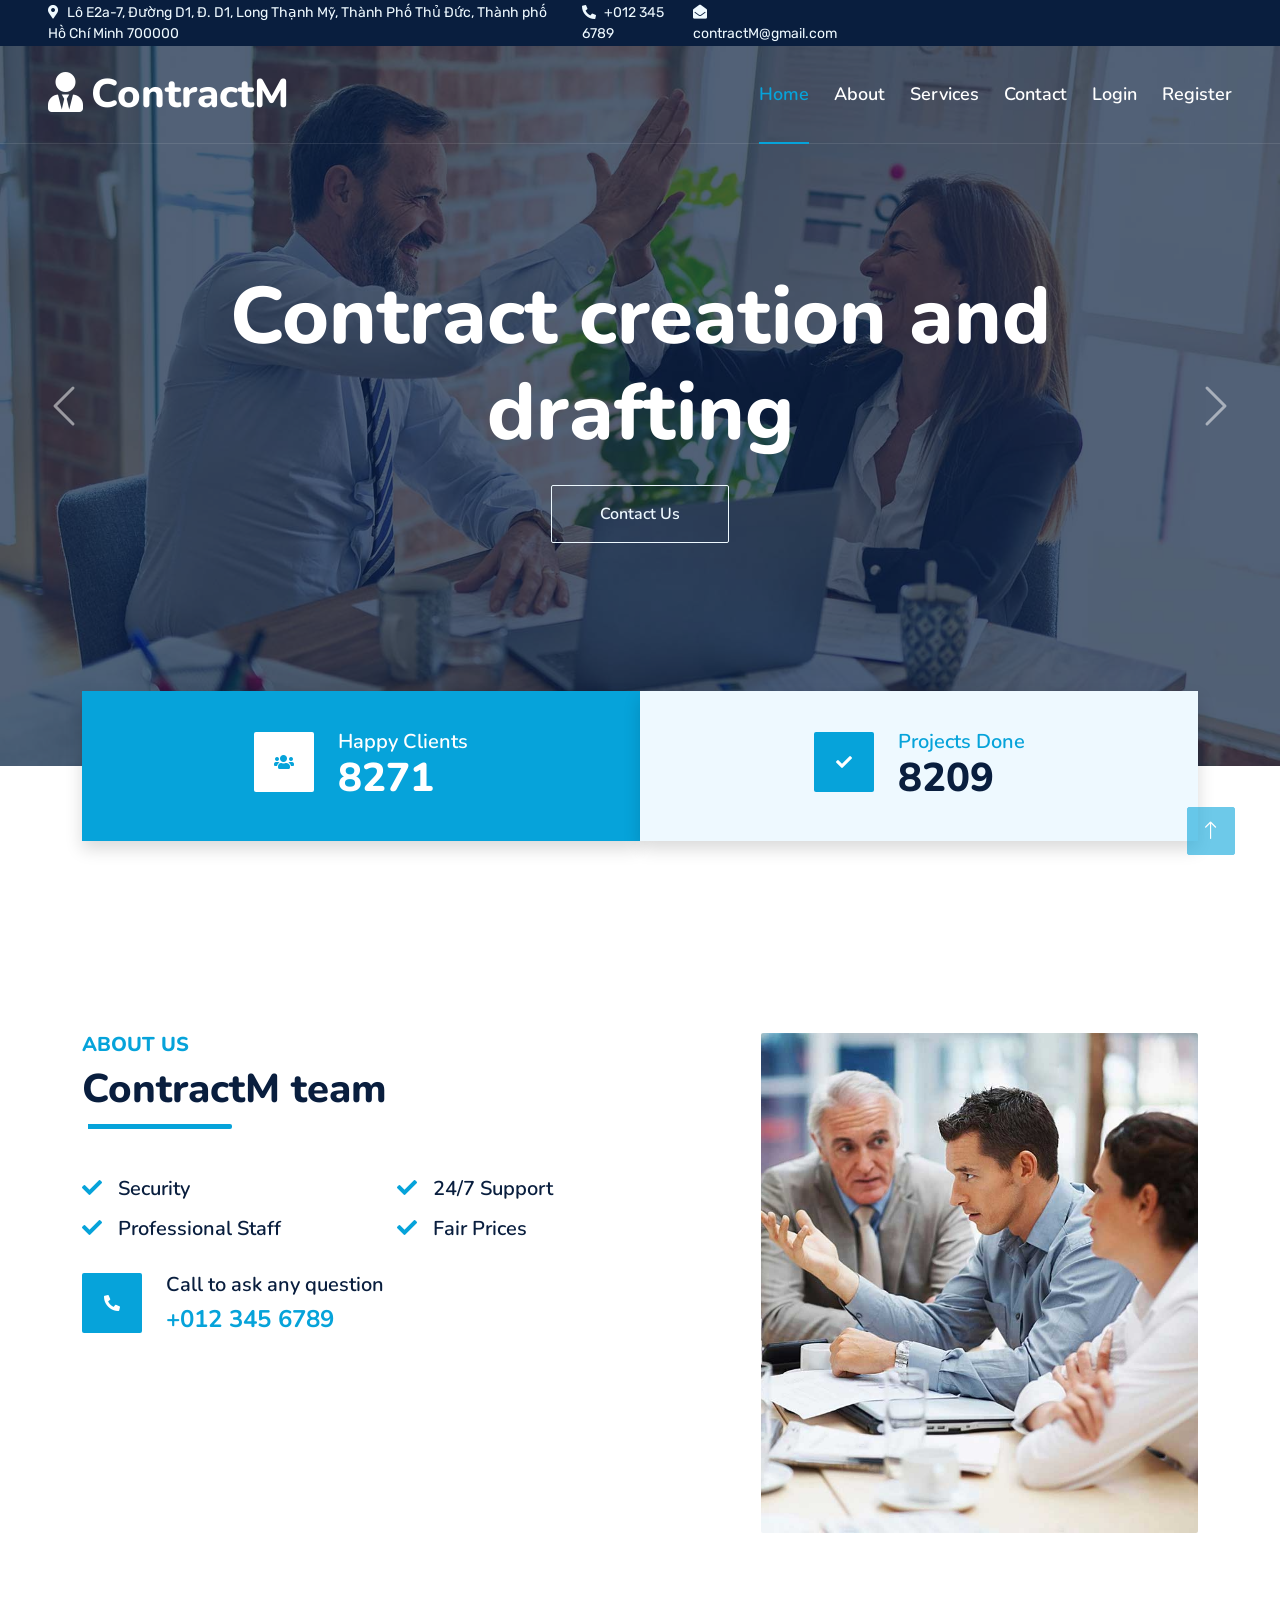
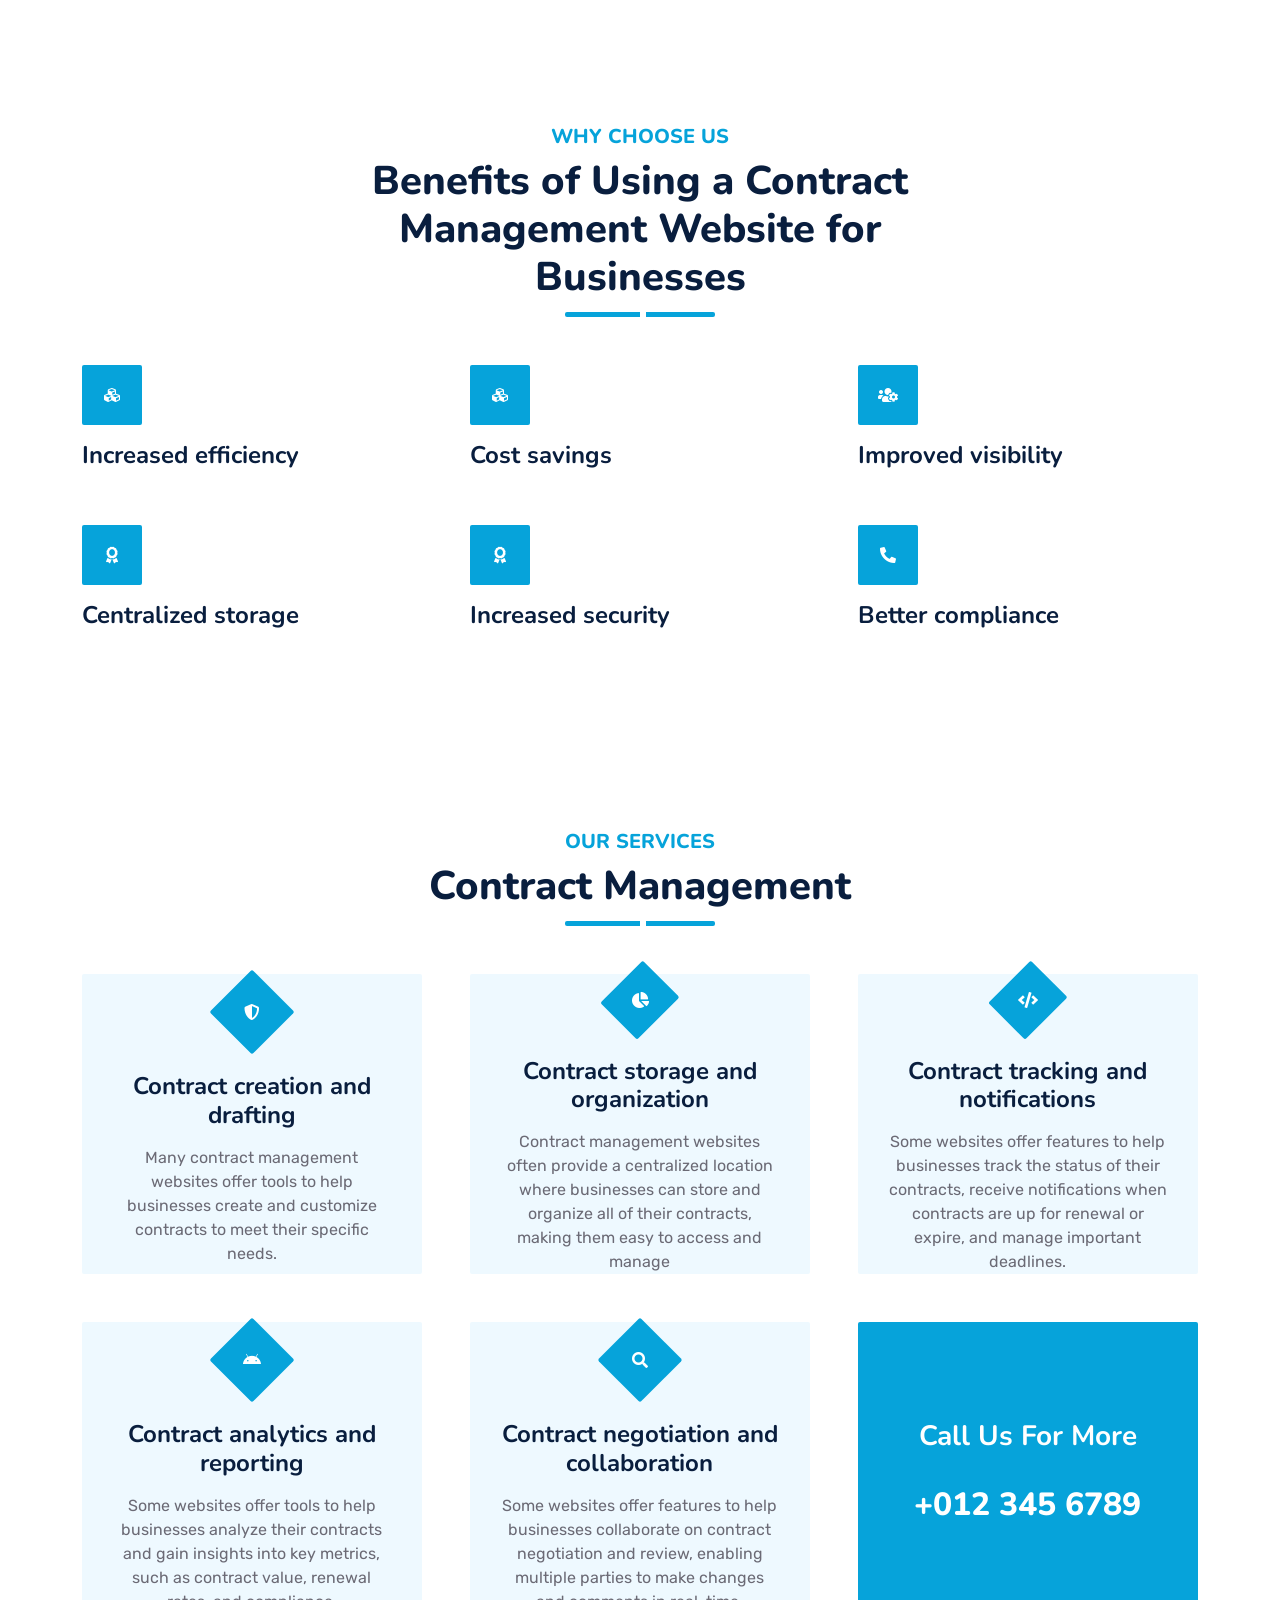
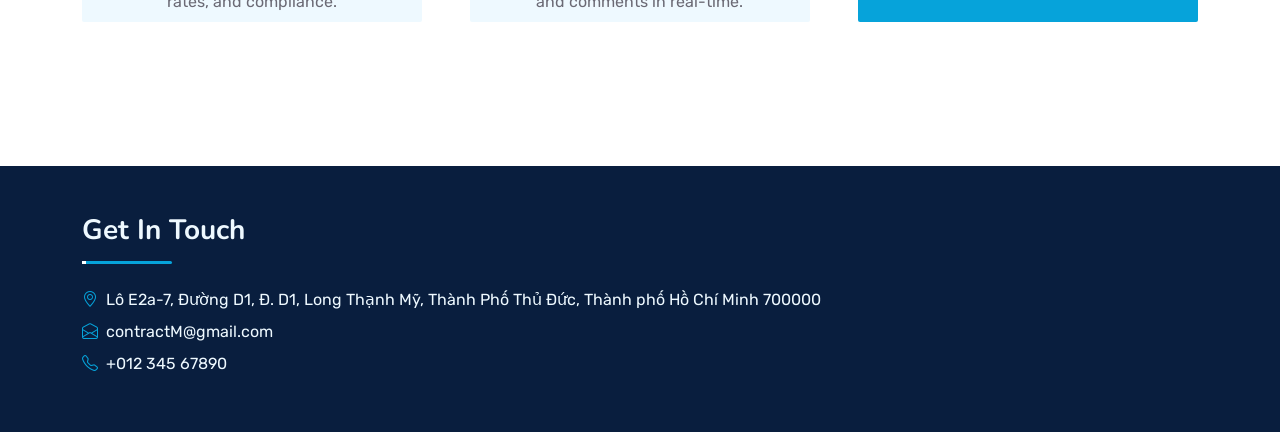
<file: web/landing page/index.html>
<!DOCTYPE html>
<html lang="en">

<head>
    <meta charset="utf-8">
    <title>Startup - Startup Website Template</title>
    <meta content="width=device-width, initial-scale=1.0" name="viewport">
    <meta content="Free HTML Templates" name="keywords">
    <meta content="Free HTML Templates" name="description">

    <!-- Favicon -->
    <link href="img/favicon.ico" rel="icon">

    <!-- Google Web Fonts -->
    <link rel="preconnect" href="https://fonts.googleapis.com">
    <link rel="preconnect" href="https://fonts.gstatic.com" crossorigin>
    <link href="https://fonts.googleapis.com/css2?family=Nunito:wght@400;600;700;800&family=Rubik:wght@400;500;600;700&display=swap" rel="stylesheet">

    <!-- Icon Font Stylesheet -->
    <link href="https://cdnjs.cloudflare.com/ajax/libs/font-awesome/5.10.0/css/all.min.css" rel="stylesheet">
    <link href="https://cdn.jsdelivr.net/npm/bootstrap-icons@1.4.1/font/bootstrap-icons.css" rel="stylesheet">

    <!-- Libraries Stylesheet -->
    <link href="lib/owlcarousel/assets/owl.carousel.min.css" rel="stylesheet">
    <link href="lib/animate/animate.min.css" rel="stylesheet">

    <!-- Customized Bootstrap Stylesheet -->
    <link href="css/bootstrap.min.css" rel="stylesheet">

    <!-- Template Stylesheet -->
    <link href="css/style.css" rel="stylesheet">
</head>

<body>
    <!-- Spinner Start -->
    <div id="spinner" class="show bg-white position-fixed translate-middle w-100 vh-100 top-50 start-50 d-flex align-items-center justify-content-center">
        <div class="spinner"></div>
    </div>
    <!-- Spinner End -->


    <!-- Topbar Start -->
    <div class="container-fluid bg-dark px-5 d-none d-lg-block">
        <div class="row gx-0">
            <div class="col-lg-8 text-center text-lg-start mb-2 mb-lg-0">
                <div class="d-inline-flex align-items-center" style="height: 45px;">
                    <small class="me-3 text-light"><i class="fa fa-map-marker-alt me-2"></i>Lô E2a-7, Đường D1, Đ. D1, Long Thạnh Mỹ, Thành Phố Thủ Đức, Thành phố Hồ Chí Minh 700000</small>
                    <small class="me-3 text-light"><i class="fa fa-phone-alt me-2"></i>+012 345 6789</small>
                    <small class="text-light"><i class="fa fa-envelope-open me-2"></i>contractM@gmail.com</small>
                </div>
            </div>
            
        </div>
    </div>
    <!-- Topbar End -->

 
    <!-- Navbar & Carousel Start -->
    <div class="container-fluid position-relative p-0">
        <nav class="navbar navbar-expand-lg navbar-dark px-5 py-3 py-lg-0">
            <a href="index.html" class="navbar-brand p-0">
                <h1 class="m-0"><i class="fa fa-user-tie me-2"></i>ContractM</h1>
            </a>
            <button class="navbar-toggler" type="button" data-bs-toggle="collapse" data-bs-target="#navbarCollapse">
                <span class="fa fa-bars"></span>
            </button>
            <div class="collapse navbar-collapse" id="navbarCollapse">
                <div class="navbar-nav ms-auto py-0">
                    <a href="index.html" class="nav-item nav-link active">Home</a>
                    <a href="about.html" class="nav-item nav-link">About</a>
                    <a href="service.html" class="nav-item nav-link">Services</a>
                    <a href="contact.html" class="nav-item nav-link">Contact</a>
                    <a href="../LoginIndex.jsp" class="nav-item nav-link">Login</a>
                    <a href="../Registration.jsp" class="nav-item nav-link">Register</a>
                </div>
                
            </div>
        </nav>

        <div id="header-carousel" class="carousel slide carousel-fade" data-bs-ride="carousel">
            <div class="carousel-inner">
                <div class="carousel-item active">
                    <img class="w-100" src="img/carousel-1.jpg" alt="Image">
                    <div class="carousel-caption d-flex flex-column align-items-center justify-content-center">
                        <div class="p-3" style="max-width: 900px;">
                            
                            <h1 class="display-1 text-white mb-md-4 animated zoomIn">Contract creation and drafting</h1>
                            
                            <a href="" class="btn btn-outline-light py-md-3 px-md-5 animated slideInRight">Contact Us</a>
                        </div>
                    </div>
                </div>
                <div class="carousel-item">
                    <img class="w-100" src="img/carousel-2.jpg" alt="Image">
                    <div class="carousel-caption d-flex flex-column align-items-center justify-content-center">
                        <div class="p-3" style="max-width: 900px;">
                            
                            <h1 class="display-1 text-white mb-md-4 animated zoomIn">Contract storage and organization</h1>
                            
                            <a href="" class="btn btn-outline-light py-md-3 px-md-5 animated slideInRight">Contact Us</a>
                        </div>
                    </div>
                </div>
            </div>
            <button class="carousel-control-prev" type="button" data-bs-target="#header-carousel"
                data-bs-slide="prev">
                <span class="carousel-control-prev-icon" aria-hidden="true"></span>
                <span class="visually-hidden">Previous</span>
            </button>
            <button class="carousel-control-next" type="button" data-bs-target="#header-carousel"
                data-bs-slide="next">
                <span class="carousel-control-next-icon" aria-hidden="true"></span>
                <span class="visually-hidden">Next</span>
            </button>
        </div>
    </div>
    <!-- Navbar & Carousel End -->


  


    <!-- Facts Start -->
    <div class="container-fluid facts py-5 pt-lg-0">
        <div class="container py-5 pt-lg-0">
            <div class="row gx-0">
                <div class="col-lg-6 wow zoomIn" data-wow-delay="0.1s">
                    <div class="bg-primary shadow d-flex align-items-center justify-content-center p-4" style="height: 150px;">
                        <div class="bg-white d-flex align-items-center justify-content-center rounded mb-2" style="width: 60px; height: 60px;">
                            <i class="fa fa-users text-primary"></i>
                        </div>
                        <div class="ps-4">
                            <h5 class="text-white mb-0">Happy Clients</h5>
                            <h1 class="text-white mb-0" data-toggle="counter-up">12345</h1>
                        </div>
                    </div>
                </div>
                <div class="col-lg-6 wow zoomIn" data-wow-delay="0.3s">
                    <div class="bg-light shadow d-flex align-items-center justify-content-center p-4" style="height: 150px;">
                        <div class="bg-primary d-flex align-items-center justify-content-center rounded mb-2" style="width: 60px; height: 60px;">
                            <i class="fa fa-check text-white"></i>
                        </div>
                        <div class="ps-4">
                            <h5 class="text-primary mb-0">Projects Done</h5>
                            <h1 class="mb-0" data-toggle="counter-up">12345</h1>
                        </div>
                    </div>
                </div>
               
            </div>
        </div>
    </div>
    <!-- Facts Start -->


    <!-- About Start -->
    <div class="container-fluid py-5 wow fadeInUp" data-wow-delay="0.1s">
        <div class="container py-5">
            <div class="row g-5">
                <div class="col-lg-7">
                    <div class="section-title position-relative pb-3 mb-5">
                        <h5 class="fw-bold text-primary text-uppercase">About Us</h5>
                        <h1 class="mb-0">ContractM team</h1>
                    </div>
                    <div class="row g-0 mb-3">
                        <div class="col-sm-6 wow zoomIn" data-wow-delay="0.2s">
                            <h5 class="mb-3"><i class="fa fa-check text-primary me-3"></i>Security</h5>
                            <h5 class="mb-3"><i class="fa fa-check text-primary me-3"></i>Professional Staff</h5>
                        </div>
                        <div class="col-sm-6 wow zoomIn" data-wow-delay="0.4s">
                            <h5 class="mb-3"><i class="fa fa-check text-primary me-3"></i>24/7 Support</h5>
                            <h5 class="mb-3"><i class="fa fa-check text-primary me-3"></i>Fair Prices</h5>
                        </div>
                    </div>
                    <div class="d-flex align-items-center mb-4 wow fadeIn" data-wow-delay="0.6s">
                        <div class="bg-primary d-flex align-items-center justify-content-center rounded" style="width: 60px; height: 60px;">
                            <i class="fa fa-phone-alt text-white"></i>
                        </div>
                        <div class="ps-4">
                            <h5 class="mb-2">Call to ask any question</h5>
                            <h4 class="text-primary mb-0">+012 345 6789</h4>
                        </div>
                    </div>
                    
                </div>
                <div class="col-lg-5" style="min-height: 500px;">
                    <div class="position-relative h-100">
                        <img class="position-absolute w-100 h-100 rounded wow zoomIn" data-wow-delay="0.9s" src="img/about.jpg" style="object-fit: cover;">
                    </div>
                </div>
            </div>
        </div>
    </div>
    <!-- About End -->


    <!-- Features Start -->
    <div class="container-fluid py-5 wow fadeInUp" data-wow-delay="0.1s">
        <div class="container py-5">
            <div class="section-title text-center position-relative pb-3 mb-5 mx-auto" style="max-width: 600px;">
                <h5 class="fw-bold text-primary text-uppercase">Why Choose Us</h5>
                <h1 class="mb-0">Benefits of Using a Contract Management Website for Businesses</h1>
            </div>
            <div class="row g-5">
                <div class="col-lg-4">
                    <div class="row g-5">
                        <div class="col-12 wow zoomIn" data-wow-delay="0.2s">
                            <div class="bg-primary rounded d-flex align-items-center justify-content-center mb-3" style="width: 60px; height: 60px;">
                                <i class="fa fa-cubes text-white"></i>
                            </div>
                            <h4>Increased efficiency</h4>
                            
                        </div>
                        <div class="col-12 wow zoomIn" data-wow-delay="0.6s">
                            <div class="bg-primary rounded d-flex align-items-center justify-content-center mb-3" style="width: 60px; height: 60px;">
                                <i class="fa fa-award text-white"></i>
                            </div>
                            <h4>Centralized storage</h4>
                            
                        </div>
                                 
                    </div>
                </div>
                 <div class="col-lg-4">
                    <div class="row g-5">
                        <div class="col-12 wow zoomIn" data-wow-delay="0.2s">
                            <div class="bg-primary rounded d-flex align-items-center justify-content-center mb-3" style="width: 60px; height: 60px;">
                                <i class="fa fa-cubes text-white"></i>
                            </div>
                            <h4>Cost savings</h4>
                            
                        </div>
                        
                                  <div class="col-12 wow zoomIn" data-wow-delay="0.6s">
                            <div class="bg-primary rounded d-flex align-items-center justify-content-center mb-3" style="width: 60px; height: 60px;">
                                <i class="fa fa-award text-white"></i>
                            </div>
                            <h4>Increased security</h4>
                            
                        </div>
                    </div>
                </div>
               
                <div class="col-lg-4">
                    <div class="row g-5">
                        <div class="col-12 wow zoomIn" data-wow-delay="0.4s">
                            <div class="bg-primary rounded d-flex align-items-center justify-content-center mb-3" style="width: 60px; height: 60px;">
                                <i class="fa fa-users-cog text-white"></i>
                            </div>
                            <h4>Improved visibility</h4>
                            
                        </div>
                        <div class="col-12 wow zoomIn" data-wow-delay="0.8s">
                            <div class="bg-primary rounded d-flex align-items-center justify-content-center mb-3" style="width: 60px; height: 60px;">
                                <i class="fa fa-phone-alt text-white"></i>
                            </div>
                            <h4>Better compliance</h4>
                            
                        </div>
                       
                    </div>
                </div>
            </div>
        </div>
    </div>
    <!-- Features Start -->


    <!-- Service Start -->
    <div class="container-fluid py-5 wow fadeInUp" data-wow-delay="0.1s">
        <div class="container py-5">
            <div class="section-title text-center position-relative pb-3 mb-5 mx-auto" style="max-width: 600px;">
                <h5 class="fw-bold text-primary text-uppercase">Our Services</h5>
                <h1 class="mb-0">Contract Management</h1>
            </div>
            <div class="row g-5">
                <div class="col-lg-4 col-md-6 wow zoomIn" data-wow-delay="0.3s">
                    <div class="service-item bg-light rounded d-flex flex-column align-items-center justify-content-center text-center">
                        <div class="service-icon">
                            <i class="fa fa-shield-alt text-white"></i>
                        </div>
                        <h4 class="mb-3">Contract creation and drafting</h4>
                        <p class="m-0">Many contract management websites offer tools to help businesses create and customize contracts to meet their specific needs.</p>
                        <a class="btn btn-lg btn-primary rounded" href="">
                            <i class="bi bi-arrow-right"></i>
                        </a>
                    </div>
                </div>
                <div class="col-lg-4 col-md-6 wow zoomIn" data-wow-delay="0.6s">
                    <div class="service-item bg-light rounded d-flex flex-column align-items-center justify-content-center text-center">
                        <div class="service-icon">
                            <i class="fa fa-chart-pie text-white"></i>
                        </div>
                        <h4 class="mb-3">Contract storage and organization</h4>
                        <p class="m-0">Contract management websites often provide a centralized location where businesses can store and organize all of their contracts, making them easy to access and manage</p>
                        <a class="btn btn-lg btn-primary rounded" href="">
                            <i class="bi bi-arrow-right"></i>
                        </a>
                    </div>
                </div>
                <div class="col-lg-4 col-md-6 wow zoomIn" data-wow-delay="0.9s">
                    <div class="service-item bg-light rounded d-flex flex-column align-items-center justify-content-center text-center">
                        <div class="service-icon">
                            <i class="fa fa-code text-white"></i>
                        </div>
                        <h4 class="mb-3">Contract tracking and notifications</h4>
                        <p class="m-0"d>Some websites offer features to help businesses track the status of their contracts, receive notifications when contracts are up for renewal or expire, and manage important deadlines.</p>
                        <a class="btn btn-lg btn-primary rounded" href="">
                            <i class="bi bi-arrow-right"></i>
                        </a>
                    </div>
                </div>
                <div class="col-lg-4 col-md-6 wow zoomIn" data-wow-delay="0.3s">
                    <div class="service-item bg-light rounded d-flex flex-column align-items-center justify-content-center text-center">
                        <div class="service-icon">
                            <i class="fab fa-android text-white"></i>
                        </div>
                        <h4 class="mb-3">Contract analytics and reporting</h4>
                        <p class="m-0">Some websites offer tools to help businesses analyze their contracts and gain insights into key metrics, such as contract value, renewal rates, and compliance.</p>
                        <a class="btn btn-lg btn-primary rounded" href="">
                            <i class="bi bi-arrow-right"></i>
                        </a>
                    </div>
                </div>
                <div class="col-lg-4 col-md-6 wow zoomIn" data-wow-delay="0.6s">
                    <div class="service-item bg-light rounded d-flex flex-column align-items-center justify-content-center text-center">
                        <div class="service-icon">
                            <i class="fa fa-search text-white"></i>
                        </div>
                        <h4 class="mb-3">Contract negotiation and collaboration</h4>
                        <p class="m-0">Some websites offer features to help businesses collaborate on contract negotiation and review, enabling multiple parties to make changes and comments in real-time.</p>
                        <a class="btn btn-lg btn-primary rounded" href="">
                            <i class="bi bi-arrow-right"></i>
                        </a>
                    </div>
                </div>
                <div class="col-lg-4 col-md-6 wow zoomIn" data-wow-delay="0.9s">
                    <div class="position-relative bg-primary rounded h-100 d-flex flex-column align-items-center justify-content-center text-center p-5">
                        <h3 class="text-white mb-3">Call Us For More</h3>
                        <p class="text-white mb-3"></p>
                        <h2 class="text-white mb-0">+012 345 6789</h2>
                    </div>
                </div>
            </div>
        </div>
    </div>
    <!-- Service End -->





    




    



    

    <!-- Footer Start -->
    <div class="container-fluid bg-dark text-light mt-5 wow fadeInUp" style="background: #E3B04B;" data-wow-delay="0.1s">
        <div class="container">
            <div class="row gx-5">
                
                <div class="col-lg-12 col-md-12">
                    <div class="row gx-5">
                        <div class="col-lg-12 col-md-12 pt-5 mb-5">
                            <div class="section-title section-title-sm position-relative pb-3 mb-4">
                                <h3 class="text-light mb-0">Get In Touch</h3>
                            </div>
                            <div class="d-flex mb-2">
                                <i class="bi bi-geo-alt text-primary me-2"></i>
                                <p class="mb-0">Lô E2a-7, Đường D1, Đ. D1, Long Thạnh Mỹ, Thành Phố Thủ Đức, Thành phố Hồ Chí Minh 700000</p>
                            </div>
                            <div class="d-flex mb-2">
                                <i class="bi bi-envelope-open text-primary me-2"></i>
                                <p class="mb-0">contractM@gmail.com</p>
                            </div>
                            <div class="d-flex mb-2">
                                <i class="bi bi-telephone text-primary me-2"></i>
                                <p class="mb-0">+012 345 67890</p>
                            </div>
                          
                        </div>
                        
                      
                    </div>
                </div>
            </div>
        </div>
    </div>
    
    <!-- Footer End -->


    <!-- Back to Top -->
    <a href="#" class="btn btn-lg btn-primary btn-lg-square rounded back-to-top"><i class="bi bi-arrow-up"></i></a>


    <!-- JavaScript Libraries -->
    <script src="https://code.jquery.com/jquery-3.4.1.min.js"></script>
    <script src="https://cdn.jsdelivr.net/npm/bootstrap@5.0.0/dist/js/bootstrap.bundle.min.js"></script>
    <script src="lib/wow/wow.min.js"></script>
    <script src="lib/easing/easing.min.js"></script>
    <script src="lib/waypoints/waypoints.min.js"></script>
    <script src="lib/counterup/counterup.min.js"></script>
    <script src="lib/owlcarousel/owl.carousel.min.js"></script>

    <!-- Template Javascript -->
    <script src="js/main.js"></script>
</body>

</html>
</file>
<file: web/landing page/css/style.css>
/********** Template CSS **********/
:root {
    --primary: #06A3DA;
    --secondary: #34AD54;
    --light: #EEF9FF;
    --dark: #091E3E;
}


/*** Spinner ***/
.spinner {
    width: 40px;
    height: 40px;
    background: var(--primary);
    margin: 100px auto;
    -webkit-animation: sk-rotateplane 1.2s infinite ease-in-out;
    animation: sk-rotateplane 1.2s infinite ease-in-out;
}

@-webkit-keyframes sk-rotateplane {
    0% {
        -webkit-transform: perspective(120px)
    }
    50% {
        -webkit-transform: perspective(120px) rotateY(180deg)
    }
    100% {
        -webkit-transform: perspective(120px) rotateY(180deg) rotateX(180deg)
    }
}

@keyframes sk-rotateplane {
    0% {
        transform: perspective(120px) rotateX(0deg) rotateY(0deg);
        -webkit-transform: perspective(120px) rotateX(0deg) rotateY(0deg)
    }
    50% {
        transform: perspective(120px) rotateX(-180.1deg) rotateY(0deg);
        -webkit-transform: perspective(120px) rotateX(-180.1deg) rotateY(0deg)
    }
    100% {
        transform: perspective(120px) rotateX(-180deg) rotateY(-179.9deg);
        -webkit-transform: perspective(120px) rotateX(-180deg) rotateY(-179.9deg);
    }
}

#spinner {
    opacity: 0;
    visibility: hidden;
    transition: opacity .5s ease-out, visibility 0s linear .5s;
    z-index: 99999;
}

#spinner.show {
    transition: opacity .5s ease-out, visibility 0s linear 0s;
    visibility: visible;
    opacity: 1;
}


/*** Heading ***/
h1,
h2,
.fw-bold {
    font-weight: 800 !important;
}

h3,
h4,
.fw-semi-bold {
    font-weight: 700 !important;
}

h5,
h6,
.fw-medium {
    font-weight: 600 !important;
}


/*** Button ***/
.btn {
    font-family: 'Nunito', sans-serif;
    font-weight: 600;
    transition: .5s;
}

.btn-primary,
.btn-secondary {
    color: #FFFFFF;
    box-shadow: inset 0 0 0 50px transparent;
}

.btn-primary:hover {
    box-shadow: inset 0 0 0 0 var(--primary);
}

.btn-secondary:hover {
    box-shadow: inset 0 0 0 0 var(--secondary);
}

.btn-square {
    width: 36px;
    height: 36px;
}

.btn-sm-square {
    width: 30px;
    height: 30px;
}

.btn-lg-square {
    width: 48px;
    height: 48px;
}

.btn-square,
.btn-sm-square,
.btn-lg-square {
    padding-left: 0;
    padding-right: 0;
    text-align: center;
}


/*** Navbar ***/
.navbar-dark .navbar-nav .nav-link {
    font-family: 'Nunito', sans-serif;
    position: relative;
    margin-left: 25px;
    padding: 35px 0;
    color: #FFFFFF;
    font-size: 18px;
    font-weight: 600;
    outline: none;
    transition: .5s;
}

.sticky-top.navbar-dark .navbar-nav .nav-link {
    padding: 20px 0;
    color: var(--dark);
}

.navbar-dark .navbar-nav .nav-link:hover,
.navbar-dark .navbar-nav .nav-link.active {
    color: var(--primary);
}

.navbar-dark .navbar-brand h1 {
    color: #FFFFFF;
}

.navbar-dark .navbar-toggler {
    color: var(--primary) !important;
    border-color: var(--primary) !important;
}

@media (max-width: 991.98px) {
    .sticky-top.navbar-dark {
        position: relative;
        background: #FFFFFF;
    }

    .navbar-dark .navbar-nav .nav-link,
    .navbar-dark .navbar-nav .nav-link.show,
    .sticky-top.navbar-dark .navbar-nav .nav-link {
        padding: 10px 0;
        color: var(--dark);
    }

    .navbar-dark .navbar-brand h1 {
        color: var(--primary);
    }
}

@media (min-width: 992px) {
    .navbar-dark {
        position: absolute;
        width: 100%;
        top: 0;
        left: 0;
        border-bottom: 1px solid rgba(256, 256, 256, .1);
        z-index: 999;
    }
    
    .sticky-top.navbar-dark {
        position: fixed;
        background: #FFFFFF;
    }

    .navbar-dark .navbar-nav .nav-link::before {
        position: absolute;
        content: "";
        width: 0;
        height: 2px;
        bottom: -1px;
        left: 50%;
        background: var(--primary);
        transition: .5s;
    }

    .navbar-dark .navbar-nav .nav-link:hover::before,
    .navbar-dark .navbar-nav .nav-link.active::before {
        width: 100%;
        left: 0;
    }

    .navbar-dark .navbar-nav .nav-link.nav-contact::before {
        display: none;
    }

    .sticky-top.navbar-dark .navbar-brand h1 {
        color: var(--primary);
    }
}


/*** Carousel ***/
.carousel-caption {
    top: 0;
    left: 0;
    right: 0;
    bottom: 0;
    background: rgba(9, 30, 62, .7);
    z-index: 1;
}

@media (max-width: 576px) {
    .carousel-caption h5 {
        font-size: 14px;
        font-weight: 500 !important;
    }

    .carousel-caption h1 {
        font-size: 30px;
        font-weight: 600 !important;
    }
}

.carousel-control-prev,
.carousel-control-next {
    width: 10%;
}

.carousel-control-prev-icon,
.carousel-control-next-icon {
    width: 3rem;
    height: 3rem;
}


/*** Section Title ***/
.section-title::before {
    position: absolute;
    content: "";
    width: 150px;
    height: 5px;
    left: 0;
    bottom: 0;
    background: var(--primary);
    border-radius: 2px;
}

.section-title.text-center::before {
    left: 50%;
    margin-left: -75px;
}

.section-title.section-title-sm::before {
    width: 90px;
    height: 3px;
}

.section-title::after {
    position: absolute;
    content: "";
    width: 6px;
    height: 5px;
    bottom: 0px;
    background: #FFFFFF;
    -webkit-animation: section-title-run 5s infinite linear;
    animation: section-title-run 5s infinite linear;
}

.section-title.section-title-sm::after {
    width: 4px;
    height: 3px;
}

.section-title.text-center::after {
    -webkit-animation: section-title-run-center 5s infinite linear;
    animation: section-title-run-center 5s infinite linear;
}

.section-title.section-title-sm::after {
    -webkit-animation: section-title-run-sm 5s infinite linear;
    animation: section-title-run-sm 5s infinite linear;
}

@-webkit-keyframes section-title-run {
    0% {left: 0; } 50% { left : 145px; } 100% { left: 0; }
}

@-webkit-keyframes section-title-run-center {
    0% { left: 50%; margin-left: -75px; } 50% { left : 50%; margin-left: 45px; } 100% { left: 50%; margin-left: -75px; }
}

@-webkit-keyframes section-title-run-sm {
    0% {left: 0; } 50% { left : 85px; } 100% { left: 0; }
}


/*** Service ***/
.service-item {
    position: relative;
    height: 300px;
    padding: 0 30px;
    transition: .5s;
}

.service-item .service-icon {
    margin-bottom: 30px;
    width: 60px;
    height: 60px;
    display: flex;
    align-items: center;
    justify-content: center;
    background: var(--primary);
    border-radius: 2px;
    transform: rotate(-45deg);
}

.service-item .service-icon i {
    transform: rotate(45deg);
}

.service-item a.btn {
    position: absolute;
    width: 60px;
    bottom: -48px;
    left: 50%;
    margin-left: -30px;
    opacity: 0;
}

.service-item:hover a.btn {
    bottom: -24px;
    opacity: 1;
}


/*** Testimonial ***/
.testimonial-carousel .owl-dots {
    margin-top: 15px;
    display: flex;
    align-items: flex-end;
    justify-content: center;
}

.testimonial-carousel .owl-dot {
    position: relative;
    display: inline-block;
    margin: 0 5px;
    width: 15px;
    height: 15px;
    background: #DDDDDD;
    border-radius: 2px;
    transition: .5s;
}

.testimonial-carousel .owl-dot.active {
    width: 30px;
    background: var(--primary);
}

.testimonial-carousel .owl-item.center {
    position: relative;
    z-index: 1;
}

.testimonial-carousel .owl-item .testimonial-item {
    transition: .5s;
}

.testimonial-carousel .owl-item.center .testimonial-item {
    background: #FFFFFF !important;
    box-shadow: 0 0 30px #DDDDDD;
}


/*** Team ***/
.team-item {
    transition: .5s;
}

.team-social {
    position: absolute;
    width: 100%;
    height: 100%;
    top: 0;
    left: 0;
    display: flex;
    align-items: center;
    justify-content: center;
    transition: .5s;
}

.team-social a.btn {
    position: relative;
    margin: 0 3px;
    margin-top: 100px;
    opacity: 0;
}

.team-item:hover {
    box-shadow: 0 0 30px #DDDDDD;
}

.team-item:hover .team-social {
    background: rgba(9, 30, 62, .7);
}

.team-item:hover .team-social a.btn:first-child {
    opacity: 1;
    margin-top: 0;
    transition: .3s 0s;
}

.team-item:hover .team-social a.btn:nth-child(2) {
    opacity: 1;
    margin-top: 0;
    transition: .3s .05s;
}

.team-item:hover .team-social a.btn:nth-child(3) {
    opacity: 1;
    margin-top: 0;
    transition: .3s .1s;
}

.team-item:hover .team-social a.btn:nth-child(4) {
    opacity: 1;
    margin-top: 0;
    transition: .3s .15s;
}

.team-item .team-img img,
.blog-item .blog-img img  {
    transition: .5s;
}

.team-item:hover .team-img img,
.blog-item:hover .blog-img img {
    transform: scale(1.15);
}


/*** Miscellaneous ***/
@media (min-width: 991.98px) {
    .facts {
        position: relative;
        margin-top: -75px;
        z-index: 1;
    }
}

.back-to-top {
    position: fixed;
    display: none;
    right: 45px;
    bottom: 45px;
    z-index: 99;
}

.bg-header {
    background: linear-gradient(rgba(9, 30, 62, .7), rgba(9, 30, 62, .7)), url(../img/carousel-1.jpg) center center no-repeat;
    background-size: cover;
}

.link-animated a {
    transition: .5s;
}

.link-animated a:hover {
    padding-left: 10px;
}

@media (min-width: 767.98px) {
    .footer-about {
        margin-bottom: -75px;
    }
}
</file>
